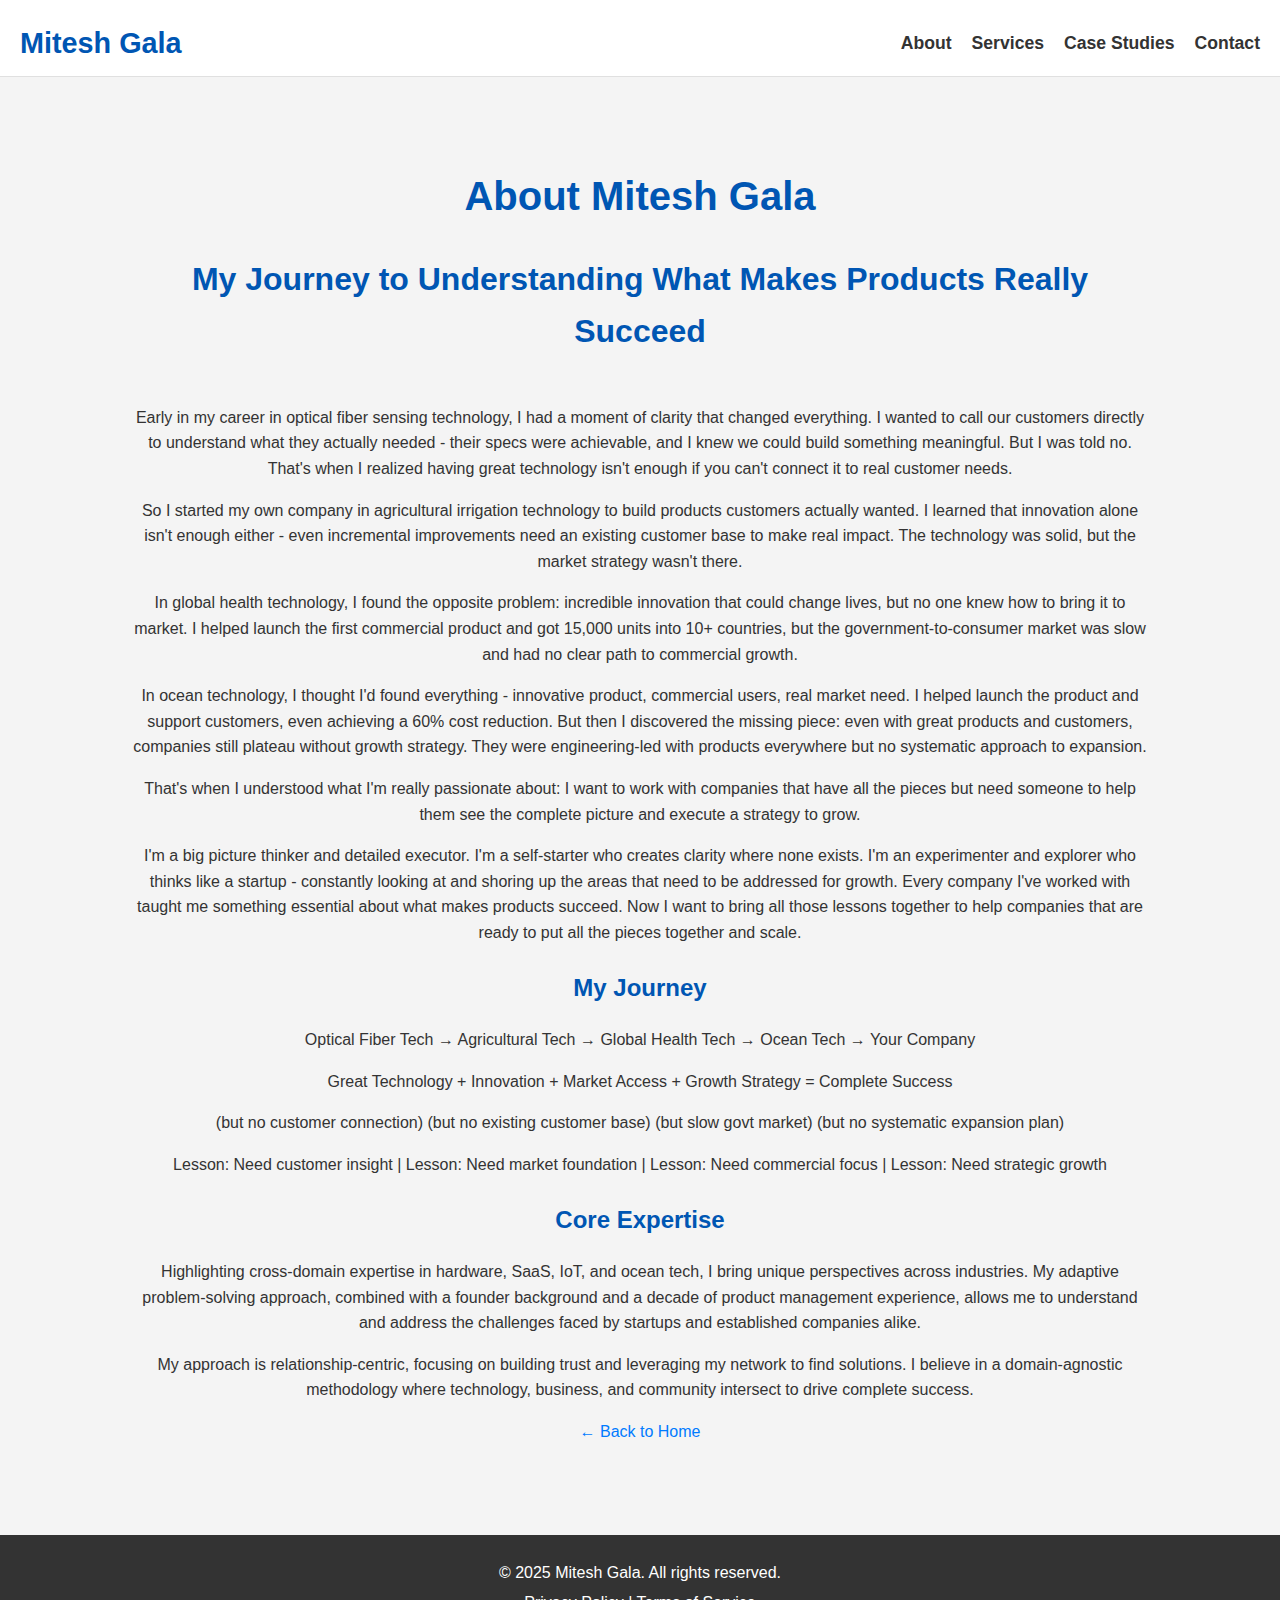
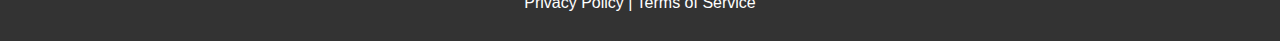
<file: about.html>
<!DOCTYPE html>
<html lang="en">
<head>
    <meta charset="UTF-8">
    <meta name="viewport" content="width=device-width, initial-scale=1.0">
    <title>About Mitesh Gala - Hardware Consultant</title>
    <link rel="stylesheet" href="styles.css">
</head>
<body>
    <header>
<nav class="main-nav">
    <div class="logo">Mitesh Gala</div>
    <ul>
        <li><a href="about.html">About</a></li>
        <li><a href="#services">Services</a></li>
        <li><a href="#case-studies">Case Studies</a></li>
        <li><a href="#contact">Contact</a></li>
    </ul>
</nav>
    </header>

    <main>
        <section class="about-page">
            <div class="container">
                <h1>About Mitesh Gala</h1>
                
                <div class="about-content-section">
                    <h2>My Journey to Understanding What Makes Products Really Succeed</h2>
                    <p>Early in my career in optical fiber sensing technology, I had a moment of clarity that changed everything. I wanted to call our customers directly to understand what they actually needed - their specs were achievable, and I knew we could build something meaningful. But I was told no. That's when I realized having great technology isn't enough if you can't connect it to real customer needs.</p>
                    <p>So I started my own company in agricultural irrigation technology to build products customers actually wanted. I learned that innovation alone isn't enough either - even incremental improvements need an existing customer base to make real impact. The technology was solid, but the market strategy wasn't there.</p>
                    <p>In global health technology, I found the opposite problem: incredible innovation that could change lives, but no one knew how to bring it to market. I helped launch the first commercial product and got 15,000 units into 10+ countries, but the government-to-consumer market was slow and had no clear path to commercial growth.</p>
                    <p>In ocean technology, I thought I'd found everything - innovative product, commercial users, real market need. I helped launch the product and support customers, even achieving a 60% cost reduction. But then I discovered the missing piece: even with great products and customers, companies still plateau without growth strategy. They were engineering-led with products everywhere but no systematic approach to expansion.</p>
                    <p>That's when I understood what I'm really passionate about: I want to work with companies that have all the pieces but need someone to help them see the complete picture and execute a strategy to grow.</p>
                    <p>I'm a big picture thinker and detailed executor. I'm a self-starter who creates clarity where none exists. I'm an experimenter and explorer who thinks like a startup - constantly looking at and shoring up the areas that need to be addressed for growth. Every company I've worked with taught me something essential about what makes products succeed. Now I want to bring all those lessons together to help companies that are ready to put all the pieces together and scale.</p>
                </div>

                <div class="visual-journey-map-section">
                    <h3>My Journey</h3>
                    <p>Optical Fiber Tech → Agricultural Tech → Global Health Tech → Ocean Tech → Your Company</p>
                    <p>Great Technology + Innovation + Market Access + Growth Strategy = Complete Success</p>
                    <p>(but no customer connection) (but no existing customer base) (but slow govt market) (but no systematic expansion plan)</p>
                    <p>Lesson: Need customer insight | Lesson: Need market foundation | Lesson: Need commercial focus | Lesson: Need strategic growth</p>
                </div>

                <div class="about-core-expertise">
                    <h3>Core Expertise</h3>
                    <p>Highlighting cross-domain expertise in hardware, SaaS, IoT, and ocean tech, I bring unique perspectives across industries. My adaptive problem-solving approach, combined with a founder background and a decade of product management experience, allows me to understand and address the challenges faced by startups and established companies alike.</p>
                    <p>My approach is relationship-centric, focusing on building trust and leveraging my network to find solutions. I believe in a domain-agnostic methodology where technology, business, and community intersect to drive complete success.</p>
                </div>
                
                <div class="back-to-home">
                    <a href="index.html">← Back to Home</a>
                </div>
            </div>
        </section>
    </main>

    <footer>
        <p>&copy; 2025 Mitesh Gala. All rights reserved.</p>
        <p>
            <a href="#">Privacy Policy</a> |
            <a href="#">Terms of Service</a>
        </p>
    </footer>

    <script src="script.js"></script>
</body>
</html>
</file>
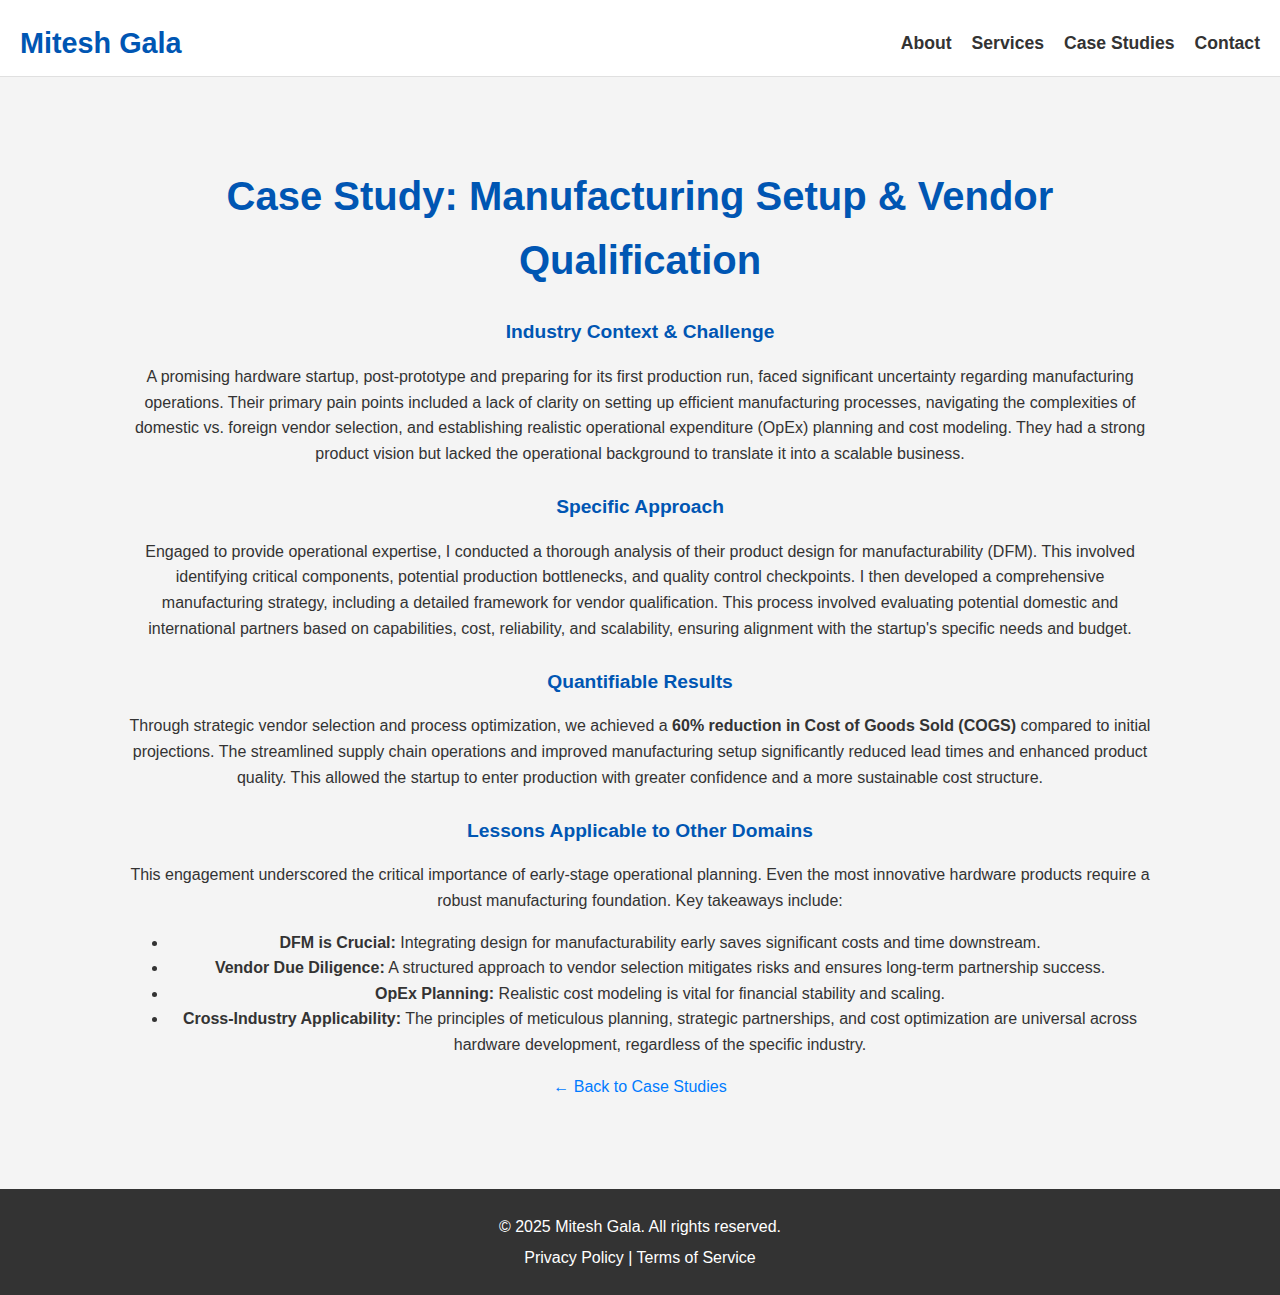
<file: case-study-1.html>
<!DOCTYPE html>
<html lang="en">
<head>
    <meta charset="UTF-8">
    <meta name="viewport" content="width=device-width, initial-scale=1.0">
    <title>Case Study: Manufacturing Setup & Vendor Qualification</title>
    <link rel="stylesheet" href="styles.css">
</head>
<body>
    <header>
<nav class="main-nav">
    <div class="logo">Mitesh Gala</div>
    <ul>
        <li><a href="about.html">About</a></li>
        <li><a href="#services">Services</a></li>
        <li><a href="#case-studies">Case Studies</a></li>
        <li><a href="#contact">Contact</a></li>
    </ul>
</nav>
    </header>

    <main>
        <section class="case-study-detail">
            <div class="container">
                <h1>Case Study: Manufacturing Setup & Vendor Qualification</h1>
                
                <div class="case-study-content">
                    <h4>Industry Context & Challenge</h4>
                    <p>A promising hardware startup, post-prototype and preparing for its first production run, faced significant uncertainty regarding manufacturing operations. Their primary pain points included a lack of clarity on setting up efficient manufacturing processes, navigating the complexities of domestic vs. foreign vendor selection, and establishing realistic operational expenditure (OpEx) planning and cost modeling. They had a strong product vision but lacked the operational background to translate it into a scalable business.</p>
                    
                    <h4>Specific Approach</h4>
                    <p>Engaged to provide operational expertise, I conducted a thorough analysis of their product design for manufacturability (DFM). This involved identifying critical components, potential production bottlenecks, and quality control checkpoints. I then developed a comprehensive manufacturing strategy, including a detailed framework for vendor qualification. This process involved evaluating potential domestic and international partners based on capabilities, cost, reliability, and scalability, ensuring alignment with the startup's specific needs and budget.</p>
                    
                    <h4>Quantifiable Results</h4>
                    <p>Through strategic vendor selection and process optimization, we achieved a <strong>60% reduction in Cost of Goods Sold (COGS)</strong> compared to initial projections. The streamlined supply chain operations and improved manufacturing setup significantly reduced lead times and enhanced product quality. This allowed the startup to enter production with greater confidence and a more sustainable cost structure.</p>
                    
                    <h4>Lessons Applicable to Other Domains</h4>
                    <p>This engagement underscored the critical importance of early-stage operational planning. Even the most innovative hardware products require a robust manufacturing foundation. Key takeaways include:</p>
                    <ul>
                        <li><strong>DFM is Crucial:</strong> Integrating design for manufacturability early saves significant costs and time downstream.</li>
                        <li><strong>Vendor Due Diligence:</strong> A structured approach to vendor selection mitigates risks and ensures long-term partnership success.</li>
                        <li><strong>OpEx Planning:</strong> Realistic cost modeling is vital for financial stability and scaling.</li>
                        <li><strong>Cross-Industry Applicability:</strong> The principles of meticulous planning, strategic partnerships, and cost optimization are universal across hardware development, regardless of the specific industry.</li>
                    </ul>
                </div>
                
                <div class="back-to-list">
                    <a href="index.html#case-studies">← Back to Case Studies</a>
                </div>
            </div>
        </section>
    </main>

    <footer>
        <p>&copy; 2025 Mitesh Gala. All rights reserved.</p>
        <p>
            <a href="#">Privacy Policy</a> |
            <a href="#">Terms of Service</a>
        </p>
    </footer>

    <script src="script.js"></script>
</body>
</html>
</file>
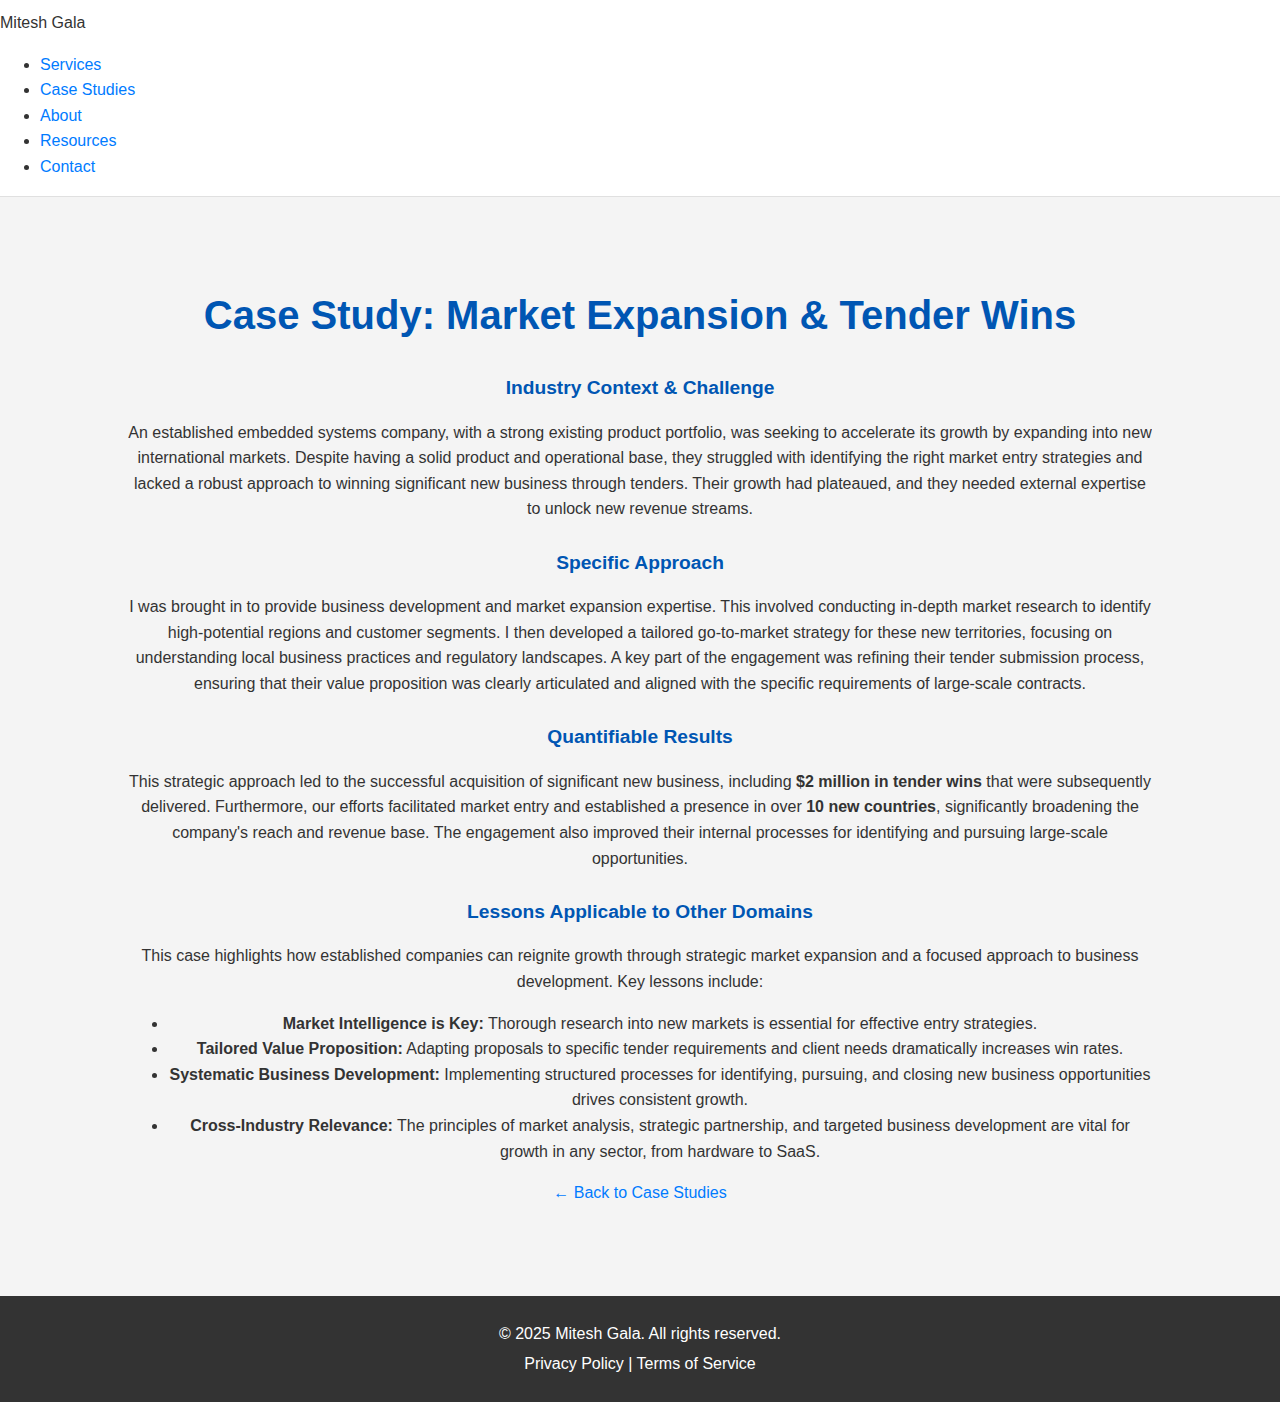
<file: case-study-2.html>
<!DOCTYPE html>
<html lang="en">
<head>
    <meta charset="UTF-8">
    <meta name="viewport" content="width=device-width, initial-scale=1.0">
    <title>Case Study: Market Expansion & Tender Wins</title>
    <link rel="stylesheet" href="styles.css">
</head>
<body>
    <header>
        <nav>
            <div class="logo">Mitesh Gala</div>
            <ul>
                <li><a href="index.html#services">Services</a></li>
                <li><a href="index.html#case-studies">Case Studies</a></li>
                <li><a href="index.html#about">About</a></li>
                <li><a href="index.html#resources">Resources</a></li>
                <li><a href="index.html#contact">Contact</a></li>
            </ul>
        </nav>
    </header>

    <main>
        <section class="case-study-detail">
            <div class="container">
                <h1>Case Study: Market Expansion & Tender Wins</h1>
                
                <div class="case-study-content">
                    <h4>Industry Context & Challenge</h4>
                    <p>An established embedded systems company, with a strong existing product portfolio, was seeking to accelerate its growth by expanding into new international markets. Despite having a solid product and operational base, they struggled with identifying the right market entry strategies and lacked a robust approach to winning significant new business through tenders. Their growth had plateaued, and they needed external expertise to unlock new revenue streams.</p>
                    
                    <h4>Specific Approach</h4>
                    <p>I was brought in to provide business development and market expansion expertise. This involved conducting in-depth market research to identify high-potential regions and customer segments. I then developed a tailored go-to-market strategy for these new territories, focusing on understanding local business practices and regulatory landscapes. A key part of the engagement was refining their tender submission process, ensuring that their value proposition was clearly articulated and aligned with the specific requirements of large-scale contracts.</p>
                    
                    <h4>Quantifiable Results</h4>
                    <p>This strategic approach led to the successful acquisition of significant new business, including <strong>$2 million in tender wins</strong> that were subsequently delivered. Furthermore, our efforts facilitated market entry and established a presence in over <strong>10 new countries</strong>, significantly broadening the company's reach and revenue base. The engagement also improved their internal processes for identifying and pursuing large-scale opportunities.</p>
                    
                    <h4>Lessons Applicable to Other Domains</h4>
                    <p>This case highlights how established companies can reignite growth through strategic market expansion and a focused approach to business development. Key lessons include:</p>
                    <ul>
                        <li><strong>Market Intelligence is Key:</strong> Thorough research into new markets is essential for effective entry strategies.</li>
                        <li><strong>Tailored Value Proposition:</strong> Adapting proposals to specific tender requirements and client needs dramatically increases win rates.</li>
                        <li><strong>Systematic Business Development:</strong> Implementing structured processes for identifying, pursuing, and closing new business opportunities drives consistent growth.</li>
                        <li><strong>Cross-Industry Relevance:</strong> The principles of market analysis, strategic partnership, and targeted business development are vital for growth in any sector, from hardware to SaaS.</li>
                    </ul>
                </div>
                
                <div class="back-to-list">
                    <a href="index.html#case-studies">← Back to Case Studies</a>
                </div>
            </div>
        </section>
    </main>

    <footer>
        <p>&copy; 2025 Mitesh Gala. All rights reserved.</p>
        <p>
            <a href="#">Privacy Policy</a> |
            <a href="#">Terms of Service</a>
        </p>
    </footer>

    <script src="script.js"></script>
</body>
</html>
</file>
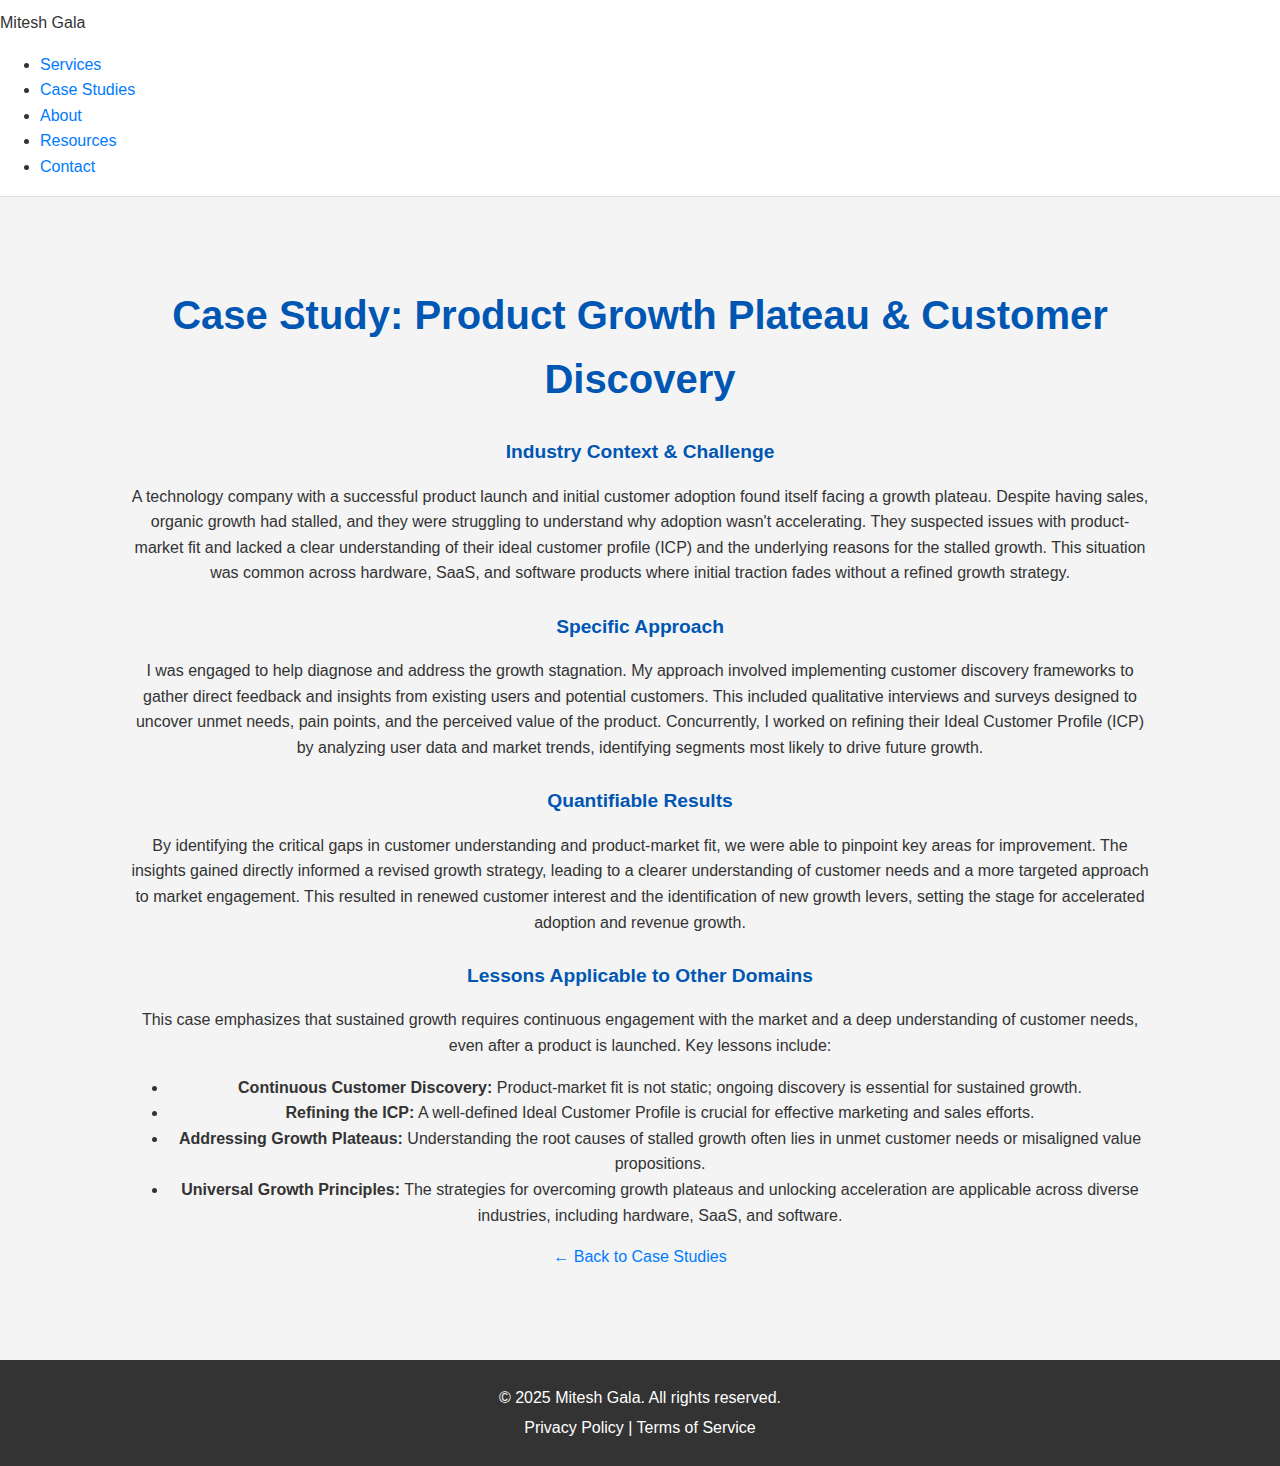
<file: case-study-3.html>
<!DOCTYPE html>
<html lang="en">
<head>
    <meta charset="UTF-8">
    <meta name="viewport" content="width=device-width, initial-scale=1.0">
    <title>Case Study: Product Growth Plateau & Customer Discovery</title>
    <link rel="stylesheet" href="styles.css">
</head>
<body>
    <header>
        <nav>
            <div class="logo">Mitesh Gala</div>
            <ul>
                <li><a href="index.html#services">Services</a></li>
                <li><a href="index.html#case-studies">Case Studies</a></li>
                <li><a href="index.html#about">About</a></li>
                <li><a href="index.html#resources">Resources</a></li>
                <li><a href="index.html#contact">Contact</a></li>
            </ul>
        </nav>
    </header>

    <main>
        <section class="case-study-detail">
            <div class="container">
                <h1>Case Study: Product Growth Plateau & Customer Discovery</h1>
                
                <div class="case-study-content">
                    <h4>Industry Context & Challenge</h4>
                    <p>A technology company with a successful product launch and initial customer adoption found itself facing a growth plateau. Despite having sales, organic growth had stalled, and they were struggling to understand why adoption wasn't accelerating. They suspected issues with product-market fit and lacked a clear understanding of their ideal customer profile (ICP) and the underlying reasons for the stalled growth. This situation was common across hardware, SaaS, and software products where initial traction fades without a refined growth strategy.</p>
                    
                    <h4>Specific Approach</h4>
                    <p>I was engaged to help diagnose and address the growth stagnation. My approach involved implementing customer discovery frameworks to gather direct feedback and insights from existing users and potential customers. This included qualitative interviews and surveys designed to uncover unmet needs, pain points, and the perceived value of the product. Concurrently, I worked on refining their Ideal Customer Profile (ICP) by analyzing user data and market trends, identifying segments most likely to drive future growth.</p>
                    
                    <h4>Quantifiable Results</h4>
                    <p>By identifying the critical gaps in customer understanding and product-market fit, we were able to pinpoint key areas for improvement. The insights gained directly informed a revised growth strategy, leading to a clearer understanding of customer needs and a more targeted approach to market engagement. This resulted in renewed customer interest and the identification of new growth levers, setting the stage for accelerated adoption and revenue growth.</p>
                    
                    <h4>Lessons Applicable to Other Domains</h4>
                    <p>This case emphasizes that sustained growth requires continuous engagement with the market and a deep understanding of customer needs, even after a product is launched. Key lessons include:</p>
                    <ul>
                        <li><strong>Continuous Customer Discovery:</strong> Product-market fit is not static; ongoing discovery is essential for sustained growth.</li>
                        <li><strong>Refining the ICP:</strong> A well-defined Ideal Customer Profile is crucial for effective marketing and sales efforts.</li>
                        <li><strong>Addressing Growth Plateaus:</strong> Understanding the root causes of stalled growth often lies in unmet customer needs or misaligned value propositions.</li>
                        <li><strong>Universal Growth Principles:</strong> The strategies for overcoming growth plateaus and unlocking acceleration are applicable across diverse industries, including hardware, SaaS, and software.</li>
                    </ul>
                </div>
                
                <div class="back-to-list">
                    <a href="index.html#case-studies">← Back to Case Studies</a>
                </div>
            </div>
        </section>
    </main>

    <footer>
        <p>&copy; 2025 Mitesh Gala. All rights reserved.</p>
        <p>
            <a href="#">Privacy Policy</a> |
            <a href="#">Terms of Service</a>
        </p>
    </footer>

    <script src="script.js"></script>
</body>
</html>
</file>
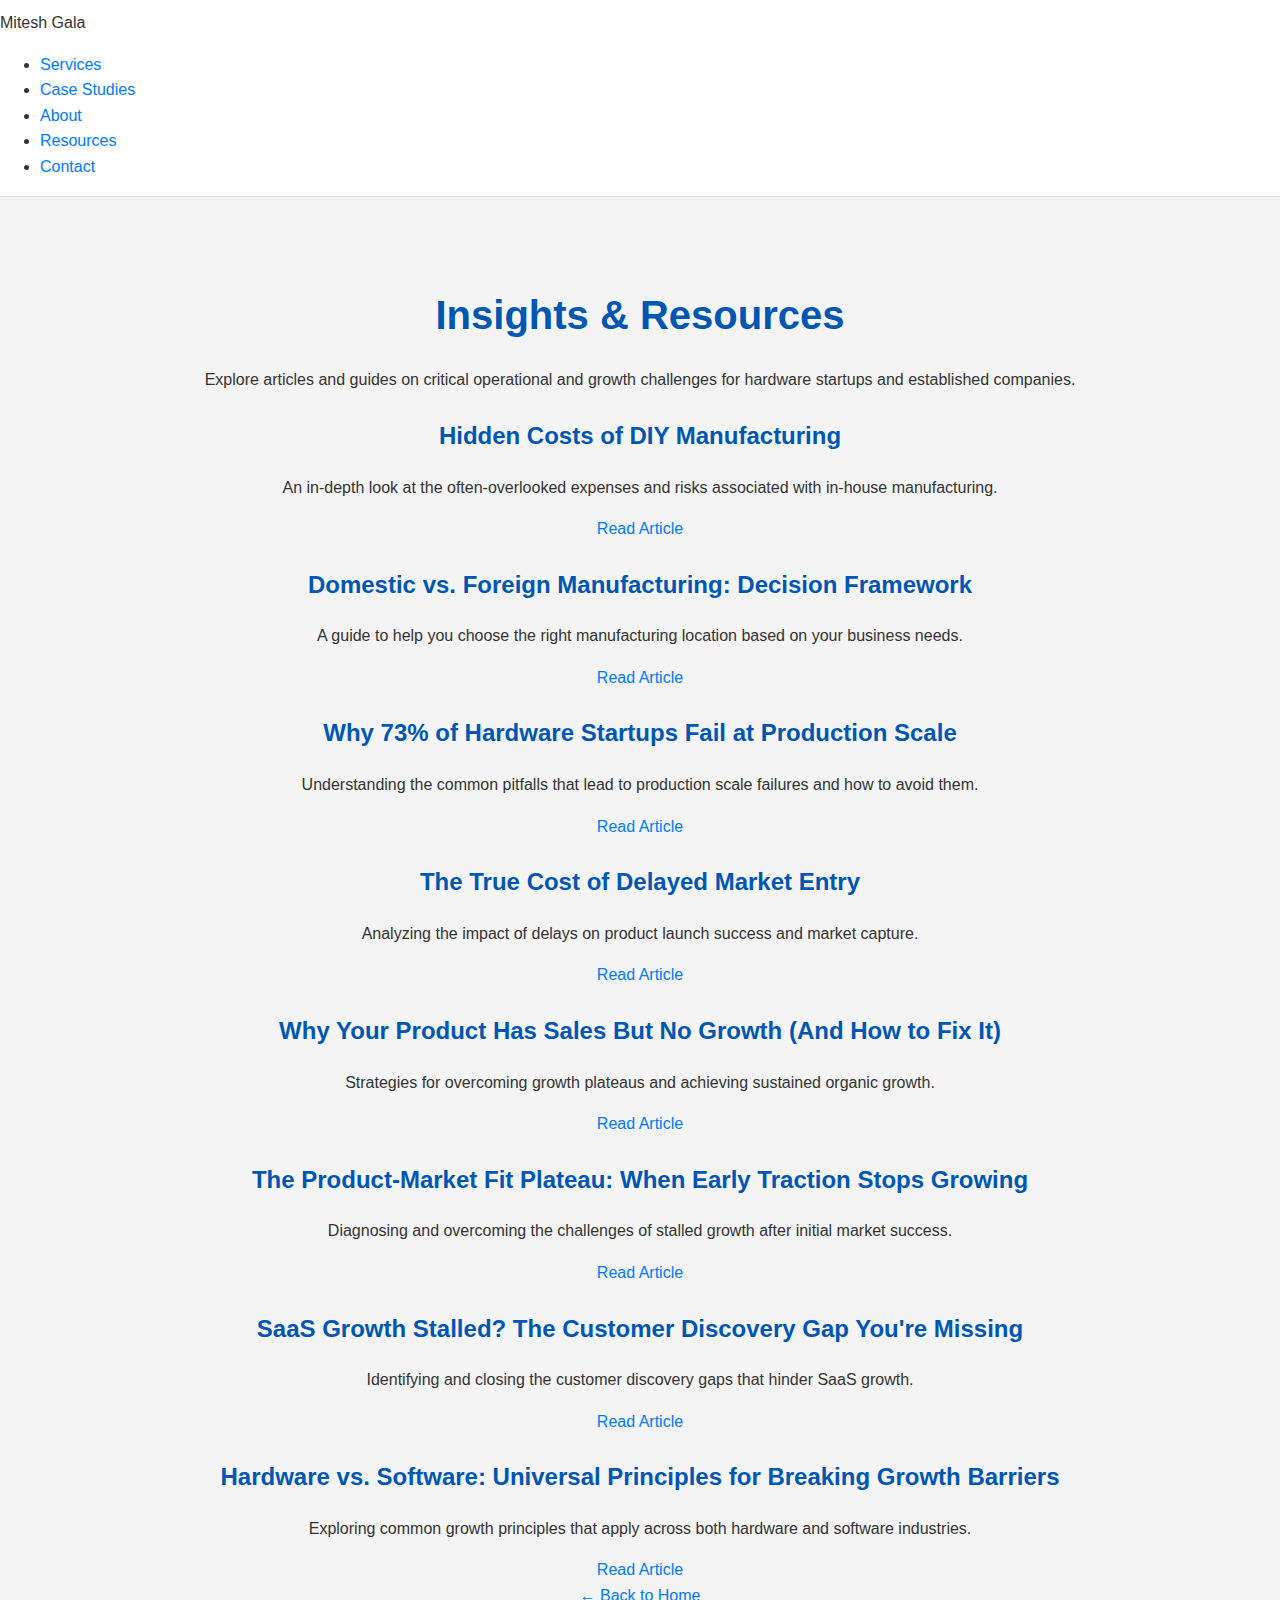
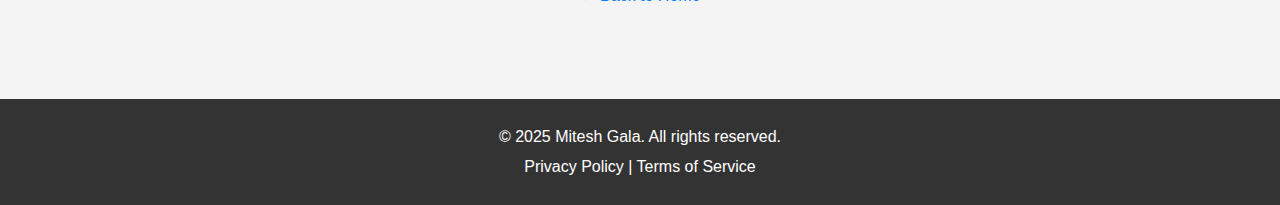
<file: resources.html>
<!DOCTYPE html>
<html lang="en">
<head>
    <meta charset="UTF-8">
    <meta name="viewport" content="width=device-width, initial-scale=1.0">
    <title>Insights & Resources - Mitesh Gala</title>
    <link rel="stylesheet" href="styles.css">
</head>
<body>
    <header>
        <nav>
            <div class="logo">Mitesh Gala</div>
            <ul>
                <li><a href="index.html#services">Services</a></li>
                <li><a href="index.html#case-studies">Case Studies</a></li>
                <li><a href="index.html#about">About</a></li>
                <li><a href="resources.html">Resources</a></li>
                <li><a href="index.html#contact">Contact</a></li>
            </ul>
        </nav>
    </header>

    <main>
        <section class="resources-list">
            <div class="container">
                <h1>Insights & Resources</h1>
                <p>Explore articles and guides on critical operational and growth challenges for hardware startups and established companies.</p>
                
                <div class="resource-items">
                    <div class="resource-item">
                        <h3>Hidden Costs of DIY Manufacturing</h3>
                        <p>An in-depth look at the often-overlooked expenses and risks associated with in-house manufacturing.</p>
                        <a href="#">Read Article</a>
                    </div>
                    <div class="resource-item">
                        <h3>Domestic vs. Foreign Manufacturing: Decision Framework</h3>
                        <p>A guide to help you choose the right manufacturing location based on your business needs.</p>
                        <a href="#">Read Article</a>
                    </div>
                    <div class="resource-item">
                        <h3>Why 73% of Hardware Startups Fail at Production Scale</h3>
                        <p>Understanding the common pitfalls that lead to production scale failures and how to avoid them.</p>
                        <a href="#">Read Article</a>
                    </div>
                    <div class="resource-item">
                        <h3>The True Cost of Delayed Market Entry</h3>
                        <p>Analyzing the impact of delays on product launch success and market capture.</p>
                        <a href="#">Read Article</a>
                    </div>
                    <div class="resource-item">
                        <h3>Why Your Product Has Sales But No Growth (And How to Fix It)</h3>
                        <p>Strategies for overcoming growth plateaus and achieving sustained organic growth.</p>
                        <a href="#">Read Article</a>
                    </div>
                    <div class="resource-item">
                        <h3>The Product-Market Fit Plateau: When Early Traction Stops Growing</h3>
                        <p>Diagnosing and overcoming the challenges of stalled growth after initial market success.</p>
                        <a href="#">Read Article</a>
                    </div>
                    <div class="resource-item">
                        <h3>SaaS Growth Stalled? The Customer Discovery Gap You're Missing</h3>
                        <p>Identifying and closing the customer discovery gaps that hinder SaaS growth.</p>
                        <a href="#">Read Article</a>
                    </div>
                    <div class="resource-item">
                        <h3>Hardware vs. Software: Universal Principles for Breaking Growth Barriers</h3>
                        <p>Exploring common growth principles that apply across both hardware and software industries.</p>
                        <a href="#">Read Article</a>
                    </div>
                </div>
                
                <div class="back-to-home">
                    <a href="index.html">← Back to Home</a>
                </div>
            </div>
        </section>
    </main>

    <footer>
        <p>&copy; 2025 Mitesh Gala. All rights reserved.</p>
        <p>
            <a href="#">Privacy Policy</a> |
            <a href="#">Terms of Service</a>
        </p>
    </footer>

    <script src="script.js"></script>
</body>
</html>
</file>
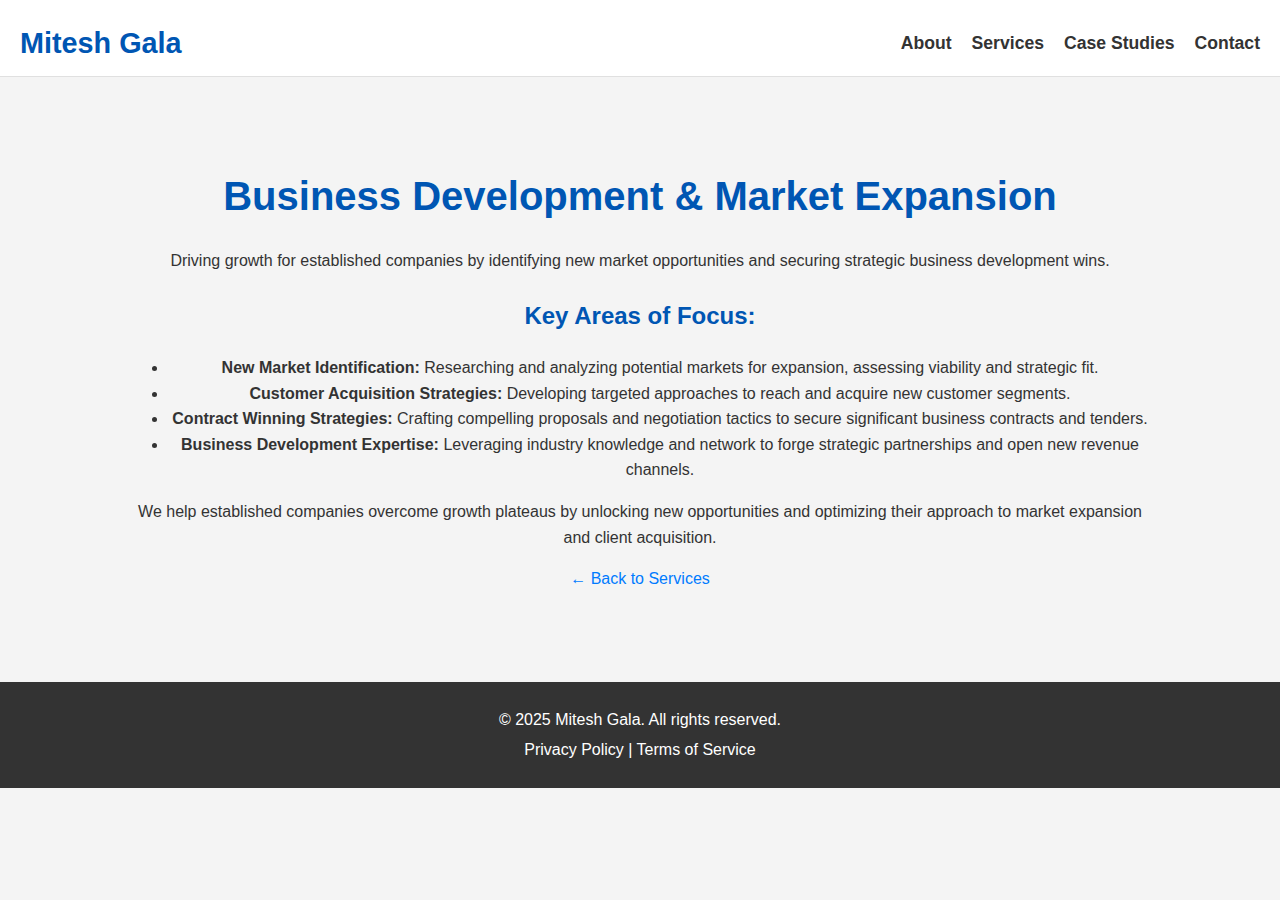
<file: services-business-development.html>
<!DOCTYPE html>
<html lang="en">
<head>
    <meta charset="UTF-8">
    <meta name="viewport" content="width=device-width, initial-scale=1.0">
    <title>Services: Business Development - Mitesh Gala</title>
    <link rel="stylesheet" href="styles.css">
</head>
<body>
    <header>
<nav class="main-nav">
    <div class="logo">Mitesh Gala</div>
    <ul>
        <li><a href="about.html">About</a></li>
        <li><a href="#services">Services</a></li>
        <li><a href="#case-studies">Case Studies</a></li>
        <li><a href="#contact">Contact</a></li>
    </ul>
</nav>
    </header>

    <main>
        <section class="service-detail">
            <div class="container">
                <h1>Business Development & Market Expansion</h1>
                <p>Driving growth for established companies by identifying new market opportunities and securing strategic business development wins.</p>
                
                <div class="service-details-content">
                    <h3>Key Areas of Focus:</h3>
                    <ul>
                        <li><strong>New Market Identification:</strong> Researching and analyzing potential markets for expansion, assessing viability and strategic fit.</li>
                        <li><strong>Customer Acquisition Strategies:</strong> Developing targeted approaches to reach and acquire new customer segments.</li>
                        <li><strong>Contract Winning Strategies:</strong> Crafting compelling proposals and negotiation tactics to secure significant business contracts and tenders.</li>
                        <li><strong>Business Development Expertise:</strong> Leveraging industry knowledge and network to forge strategic partnerships and open new revenue channels.</li>
                    </ul>
                    
                    <p>We help established companies overcome growth plateaus by unlocking new opportunities and optimizing their approach to market expansion and client acquisition.</p>
                </div>
                
                <div class="back-to-home">
                    <a href="index.html#services">← Back to Services</a>
                </div>
            </div>
        </section>
    </main>

    <footer>
        <p>&copy; 2025 Mitesh Gala. All rights reserved.</p>
        <p>
            <a href="#">Privacy Policy</a> |
            <a href="#">Terms of Service</a>
        </p>
    </footer>

    <script src="script.js"></script>
</body>
</html>
</file>
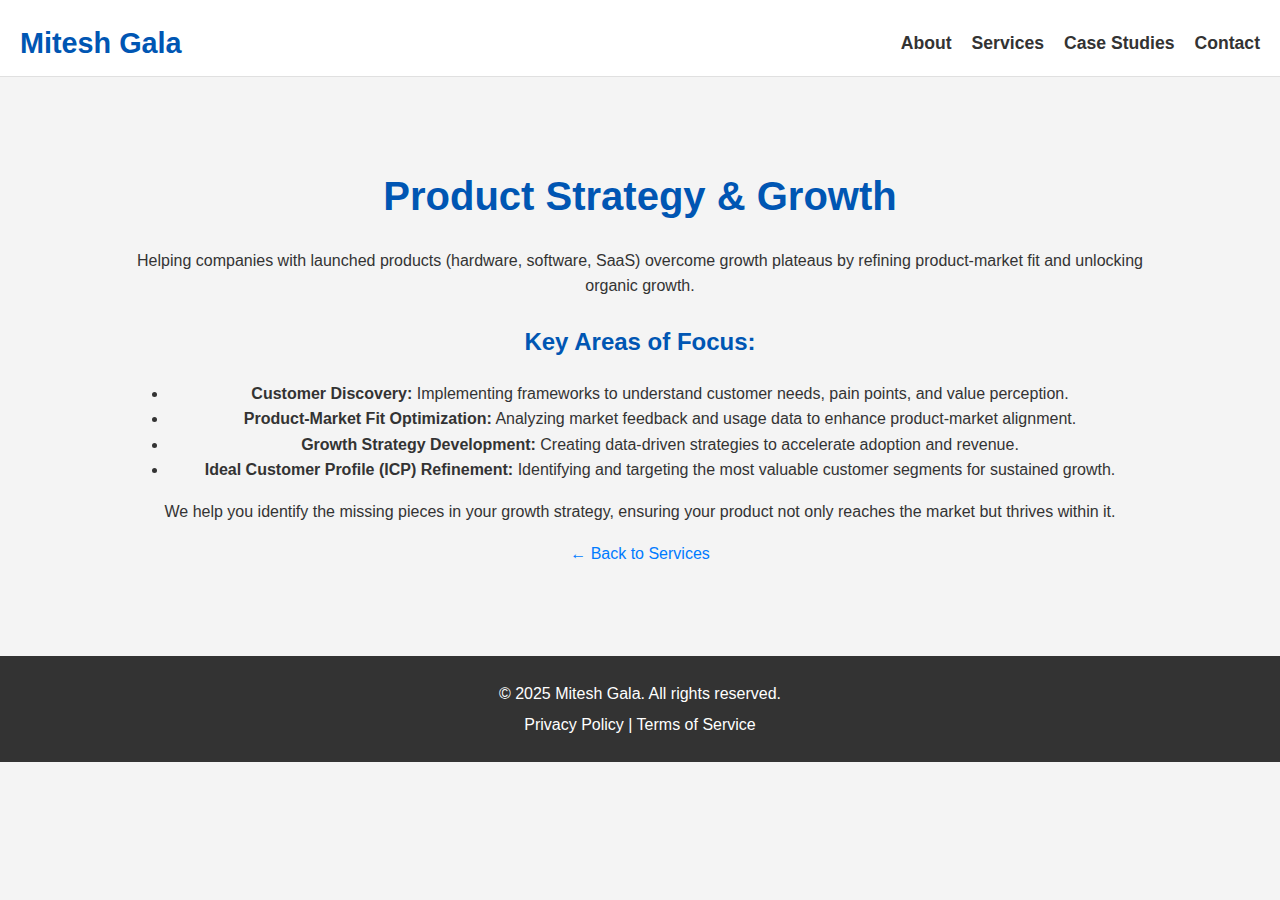
<file: services-product-strategy.html>
<!DOCTYPE html>
<html lang="en">
<head>
    <meta charset="UTF-8">
    <meta name="viewport" content="width=device-width, initial-scale=1.0">
    <title>Services: Product Strategy & Growth - Mitesh Gala</title>
    <link rel="stylesheet" href="styles.css">
</head>
<body>
    <header>
<nav class="main-nav">
    <div class="logo">Mitesh Gala</div>
    <ul>
        <li><a href="about.html">About</a></li>
        <li><a href="#services">Services</a></li>
        <li><a href="#case-studies">Case Studies</a></li>
        <li><a href="#contact">Contact</a></li>
    </ul>
</nav>
    </header>

    <main>
        <section class="service-detail">
            <div class="container">
                <h1>Product Strategy & Growth</h1>
                <p>Helping companies with launched products (hardware, software, SaaS) overcome growth plateaus by refining product-market fit and unlocking organic growth.</p>
                
                <div class="service-details-content">
                    <h3>Key Areas of Focus:</h3>
                    <ul>
                        <li><strong>Customer Discovery:</strong> Implementing frameworks to understand customer needs, pain points, and value perception.</li>
                        <li><strong>Product-Market Fit Optimization:</strong> Analyzing market feedback and usage data to enhance product-market alignment.</li>
                        <li><strong>Growth Strategy Development:</strong> Creating data-driven strategies to accelerate adoption and revenue.</li>
                        <li><strong>Ideal Customer Profile (ICP) Refinement:</strong> Identifying and targeting the most valuable customer segments for sustained growth.</li>
                    </ul>
                    
                    <p>We help you identify the missing pieces in your growth strategy, ensuring your product not only reaches the market but thrives within it.</p>
                </div>
                
                <div class="back-to-home">
                    <a href="index.html#services">← Back to Services</a>
                </div>
            </div>
        </section>
    </main>

    <footer>
        <p>&copy; 2025 Mitesh Gala. All rights reserved.</p>
        <p>
            <a href="#">Privacy Policy</a> |
            <a href="#">Terms of Service</a>
        </p>
    </footer>

    <script src="script.js"></script>
</body>
</html>
</file>
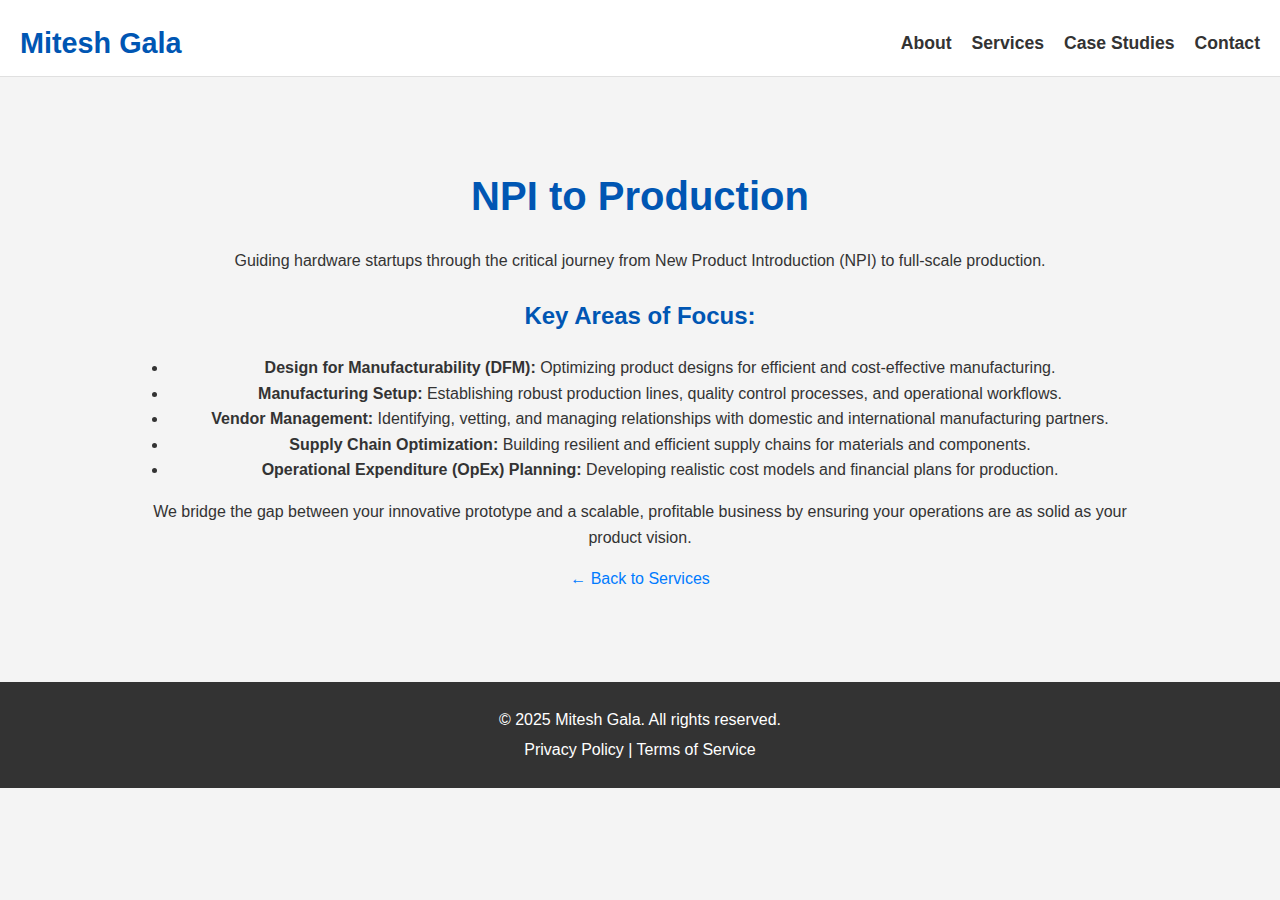
<file: services-startups.html>
<!DOCTYPE html>
<html lang="en">
<head>
    <meta charset="UTF-8">
    <meta name="viewport" content="width=device-width, initial-scale=1.0">
    <title>Services: NPI to Production - Mitesh Gala</title>
    <link rel="stylesheet" href="styles.css">
</head>
<body>
    <header>
<nav class="main-nav">
    <div class="logo">Mitesh Gala</div>
    <ul>
        <li><a href="about.html">About</a></li>
        <li><a href="#services">Services</a></li>
        <li><a href="#case-studies">Case Studies</a></li>
        <li><a href="#contact">Contact</a></li>
    </ul>
</nav>
    </header>

    <main>
        <section class="service-detail">
            <div class="container">
                <h1>NPI to Production</h1>
                <p>Guiding hardware startups through the critical journey from New Product Introduction (NPI) to full-scale production.</p>
                
                <div class="service-details-content">
                    <h3>Key Areas of Focus:</h3>
                    <ul>
                        <li><strong>Design for Manufacturability (DFM):</strong> Optimizing product designs for efficient and cost-effective manufacturing.</li>
                        <li><strong>Manufacturing Setup:</strong> Establishing robust production lines, quality control processes, and operational workflows.</li>
                        <li><strong>Vendor Management:</strong> Identifying, vetting, and managing relationships with domestic and international manufacturing partners.</li>
                        <li><strong>Supply Chain Optimization:</strong> Building resilient and efficient supply chains for materials and components.</li>
                        <li><strong>Operational Expenditure (OpEx) Planning:</strong> Developing realistic cost models and financial plans for production.</li>
                    </ul>
                    
                    <p>We bridge the gap between your innovative prototype and a scalable, profitable business by ensuring your operations are as solid as your product vision.</p>
                </div>
                
                <div class="back-to-home">
                    <a href="index.html#services">← Back to Services</a>
                </div>
            </div>
        </section>
    </main>

    <footer>
        <p>&copy; 2025 Mitesh Gala. All rights reserved.</p>
        <p>
            <a href="#">Privacy Policy</a> |
            <a href="#">Terms of Service</a>
        </p>
    </footer>

    <script src="script.js"></script>
</body>
</html>
</file>
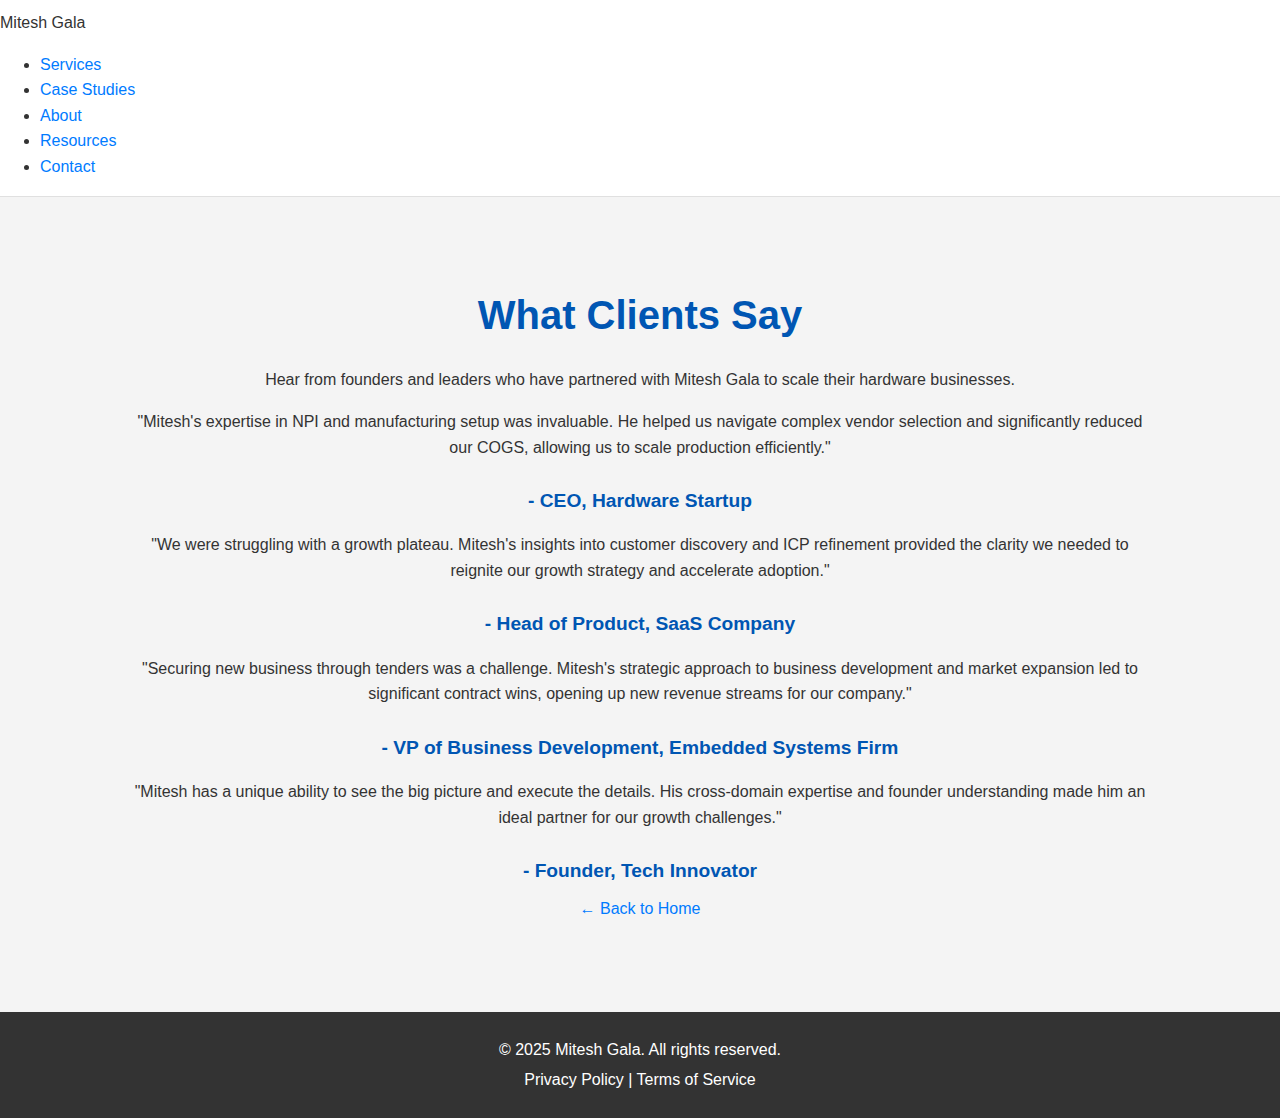
<file: testimonials.html>
<!DOCTYPE html>
<html lang="en">
<head>
    <meta charset="UTF-8">
    <meta name="viewport" content="width=device-width, initial-scale=1.0">
    <title>Testimonials - Mitesh Gala</title>
    <link rel="stylesheet" href="styles.css">
</head>
<body>
    <header>
        <nav>
            <div class="logo">Mitesh Gala</div>
            <ul>
                <li><a href="index.html#services">Services</a></li>
                <li><a href="index.html#case-studies">Case Studies</a></li>
                <li><a href="about.html">About</a></li>
                <li><a href="resources.html">Resources</a></li>
                <li><a href="index.html#contact">Contact</a></li>
            </ul>
        </nav>
    </header>

    <main>
        <section class="testimonials-page">
            <div class="container">
                <h1>What Clients Say</h1>
                <p>Hear from founders and leaders who have partnered with Mitesh Gala to scale their hardware businesses.</p>
                
                <div class="testimonials-grid">
                    <div class="testimonial-card">
                        <p>"Mitesh's expertise in NPI and manufacturing setup was invaluable. He helped us navigate complex vendor selection and significantly reduced our COGS, allowing us to scale production efficiently."</p>
                        <h4>- CEO, Hardware Startup</h4>
                    </div>
                    <div class="testimonial-card">
                        <p>"We were struggling with a growth plateau. Mitesh's insights into customer discovery and ICP refinement provided the clarity we needed to reignite our growth strategy and accelerate adoption."</p>
                        <h4>- Head of Product, SaaS Company</h4>
                    </div>
                    <div class="testimonial-card">
                        <p>"Securing new business through tenders was a challenge. Mitesh's strategic approach to business development and market expansion led to significant contract wins, opening up new revenue streams for our company."</p>
                        <h4>- VP of Business Development, Embedded Systems Firm</h4>
                    </div>
                    <div class="testimonial-card">
                        <p>"Mitesh has a unique ability to see the big picture and execute the details. His cross-domain expertise and founder understanding made him an ideal partner for our growth challenges."</p>
                        <h4>- Founder, Tech Innovator</h4>
                    </div>
                </div>
                
                <div class="back-to-home">
                    <a href="index.html">← Back to Home</a>
                </div>
            </div>
        </section>
    </main>

    <footer>
        <p>&copy; 2025 Mitesh Gala. All rights reserved.</p>
        <p>
            <a href="#">Privacy Policy</a> |
            <a href="#">Terms of Service</a>
        </p>
    </footer>

    <script src="script.js"></script>
</body>
</html>
</file>
<file: styles.css>
/* General Styles */
body {
    font-family: 'Arial', sans-serif;
    margin: 0;
    padding: 0;
    color: #333;
    line-height: 1.6;
    background-color: #f4f4f4;
}

.container {
    width: 80%;
    margin: auto;
    overflow: hidden;
}

h1, h2, h3, h4 {
    color: #0056b3; /* A professional blue */
}

h1 {
    font-size: 2.5em;
    margin-bottom: 0.5em;
}

h2 {
    font-size: 2em;
    text-align: center;
    margin-bottom: 1.5em;
}

h3 {
    font-size: 1.5em;
    margin-bottom: 0.8em;
}

h4 {
    font-size: 1.2em;
    margin-bottom: 0.5em;
}

a {
    color: #007bff;
    text-decoration: none;
}

a:hover {
    color: #0056b3;
}

/* Header and Navigation */
header {
    background: #fff;
    padding-top: 10px;
    border-bottom: #e0e0e0 1px solid;
}

.main-nav {
    display: flex;
    justify-content: space-between; /* Pushes logo to left, links to right */
    align-items: center; /* Vertically centers items */
    padding: 10px 20px; /* Add some padding */
    width: 100%; /* Ensure it takes full width */
    box-sizing: border-box; /* Include padding in width */
}

.main-nav .logo {
    font-size: 1.8em;
    font-weight: bold;
    color: #0056b3;
}

.main-nav ul {
    list-style: none;
    display: flex; /* Arrange list items horizontally */
    margin: 0;
    padding: 0;
}

.main-nav ul li {
    margin-left: 20px; /* Space between navigation links */
}

.main-nav ul li a {
    color: #333;
    font-weight: bold;
    font-size: 1.1em;
    transition: color 0.3s ease;
}

.main-nav ul li a:hover {
    color: #007bff;
}

/* Hero Section - Adjustments for fixed nav */
.hero {
    min-height: 600px;
    background: url('hero-background.jpg') no-repeat center center/cover; /* Placeholder for background image */
    display: flex;
    justify-content: center;
    align-items: center;
    text-align: center;
    color: #fff;
    position: relative;
    padding-top: 60px; /* Add padding to prevent hero content from being hidden by the header */
}

.hero::before {
    content: '';
    position: absolute;
    top: 0;
    left: 0;
    width: 100%;
    height: 100%;
    background: linear-gradient(to right, rgba(0, 50, 100, 0.6), rgba(50, 100, 150, 0.6)); /* Subtle blue gradient overlay */
}

.hero-content {
    position: relative;
    z-index: 1;
    max-width: 800px;
    padding: 20px;
}

.hero-content h1 {
    color: #fff;
    font-size: 3em;
    margin-bottom: 0.3em;
}

.hero-content p {
    font-size: 1.3em;
    margin-bottom: 1.5em;
}

.cta-button {
    display: inline-block;
    background: linear-gradient(to right, #007bff, #0056b3); /* Gradient button for more appeal */
    color: #fff;
    padding: 12px 25px;
    border-radius: 5px;
    font-size: 1.1em;
    font-weight: bold;
    transition: background-color 0.3s ease;
}

.cta-button:hover {
    background: #0056b3;
    color: #fff;
}

.cta-button.secondary {
    background: #6c757d;
    margin-left: 10px;
}

.cta-button.secondary:hover {
    background: #5a6268;
}

/* Main Content Sections */
main section {
    padding: 60px 0;
    text-align: center;
}

#services {
    background: #fff;
}

.services-container {
    display: flex;
    flex-wrap: wrap;
    justify-content: center;
    gap: 20px;
    width: 80%;
    margin: auto;
}

.service-card {
    display: flex;
    flex-direction: column;
    justify-content: space-between;
    background: #f9f9f9;
    padding: 30px 20px;
    border-radius: 8px;
    box-shadow: 0 2px 5px rgba(0,0,0,0.1);
    flex: 1 1 300px; /* Flex grow, shrink, basis */
    text-align: center;
}

.service-card h3 {
    color: #0056b3;
    margin-bottom: 15px;
}

/* Case Studies Section */
#case-studies {
    background: #f4f4f4;
}

#case-studies h3 {
    text-align: center;
    font-size: 1.5em; /* Make it more prominent */
    margin-top: 20px; /* Add some space above the heading */
    margin-bottom: 10px; /* Adjust bottom margin */
    color: #0056b3; /* Use the same prominent blue as h2 */
}

#case-studies .case-study-card h4 {
    text-align: center; /* Center align headings within the card */
}

.case-studies-container {
    display: flex;
    flex-wrap: wrap;
    justify-content: center;
    gap: 20px;
    width: 80%;
    margin: auto;
}

.case-study-card {
    background: #fff;
    padding: 30px 20px;
    border-radius: 8px;
    box-shadow: 0 2px 5px rgba(0,0,0,0.1);
    flex: 1 1 300px;
    text-align: left;
}

.case-study-card h4 {
    color: #0056b3;
    margin-bottom: 10px;
}

.case-study-card p {
    margin-bottom: 15px;
    font-size: 0.95em;
}

.case-study-card a {
    display: inline-block;
    margin-top: 15px;
    font-weight: bold;
}

/* Resources Section */
#resources {
    background: #fff;
}

.resources-container {
    width: 80%;
    margin: auto;
    text-align: center;
}

.resources-container ul {
    list-style: none;
    padding: 0;
    margin: 20px auto;
    max-width: 600px;
    text-align: left;
}

.resources-container ul li {
    margin-bottom: 10px;
    position: relative;
    padding-left: 25px;
}

.resources-container ul li::before {
    content: '\2022'; /* Bullet point */
    color: #007bff;
    font-weight: bold;
    display: inline-block;
    width: 1em;
    margin-left: -1em;
    position: absolute;
    left: 0;
}

/* Personal Story Section */
#why-me {
    background: #f4f4f4;
}

.personal-story-content {
    max-width: 800px;
    margin: 20px auto;
    text-align: left;
}

.personal-story-content p {
    margin-bottom: 15px;
}

.visual-journey-map {
    background: #e9ecef;
    padding: 20px;
    border-radius: 8px;
    margin-top: 30px;
    max-width: 800px;
    margin: 30px auto 0 auto;
    text-align: center;
}

.visual-journey-map h3 {
    margin-bottom: 15px;
}

.visual-journey-map p {
    margin-bottom: 10px;
    font-size: 0.95em;
}

/* Timeline Wrapper Styles */
.timeline-wrapper {
    width: 100%; /* Default to full width */
    height: 400px; /* Increased height for better visibility */
    border: 1px solid #ccc; /* Added a subtle border */
    border-radius: 8px;
    margin-top: 20px; /* Added some space above the timeline */
    box-shadow: 0 4px 8px rgba(0,0,0,0.1); /* Added a subtle shadow */
    background-color: #ffffff; /* White background for the wrapper */
}

/* Mindmap Wrapper Styles */
.mindmap-wrapper {
    width: 100%; /* Default to full width */
    height: 500px; /* Increased height for better visibility */
    border: 1px solid #ccc; /* Added a subtle border */
    border-radius: 8px;
    margin-top: 20px; /* Added some space above the mindmap */
    box-shadow: 0 4px 8px rgba(0,0,0,0.1); /* Added a subtle shadow */
    background-color: #ffffff; /* White background for the wrapper */
}

/* About Section */
#about {
    background: #fff;
}

.about-content {
    max-width: 800px;
    margin: 20px auto;
    text-align: left;
}

.about-content p {
    margin-bottom: 15px;
}

/* Contact Section */
#contact {
    background: #f4f4f4;
}

.contact-options {
    margin-top: 30px;
    display: flex;
    justify-content: center;
    gap: 15px;
    flex-wrap: wrap;
}

.calendar-widget {
    margin-top: 30px;
    padding: 20px;
    background: #e9ecef;
    border-radius: 8px;
    max-width: 600px;
    margin-left: auto;
    margin-right: auto;
}

/* Footer */
footer {
    background: #333;
    color: #fff;
    text-align: center;
    padding: 20px 0;
    margin-top: 30px;
}

footer p {
    margin: 5px 0;
}

footer a {
    color: #fff;
}

/* Responsive Design */
@media (max-width: 768px) {
    header nav {
        flex-direction: column;
        align-items: center;
    }

    header nav ul {
        margin-top: 15px;
        flex-direction: column;
        align-items: center;
    }

    header nav ul li {
        margin: 5px 0;
    }

    .hero-content h1 {
        font-size: 2em;
    }

    .hero-content p {
        font-size: 1.1em;
    }

    .services-container, .case-studies-container {
        flex-direction: column;
        align-items: center;
    }

    .service-card, .case-study-card {
        width: 90%;
    }

    .contact-options {
        flex-direction: column;
        align-items: center;
    }

    .cta-button.secondary {
        margin-left: 0;
        margin-top: 10px;
    }
}

@media (max-width: 480px) {
    h1 {
        font-size: 1.8em;
    }

    h2 {
        font-size: 1.6em;
    }

    .hero-content h1 {
        font-size: 1.8em;
    }

    .hero-content p {
        font-size: 1em;
    }

    .cta-button {
        padding: 10px 20px;
        font-size: 1em;
    }
}
</file>
